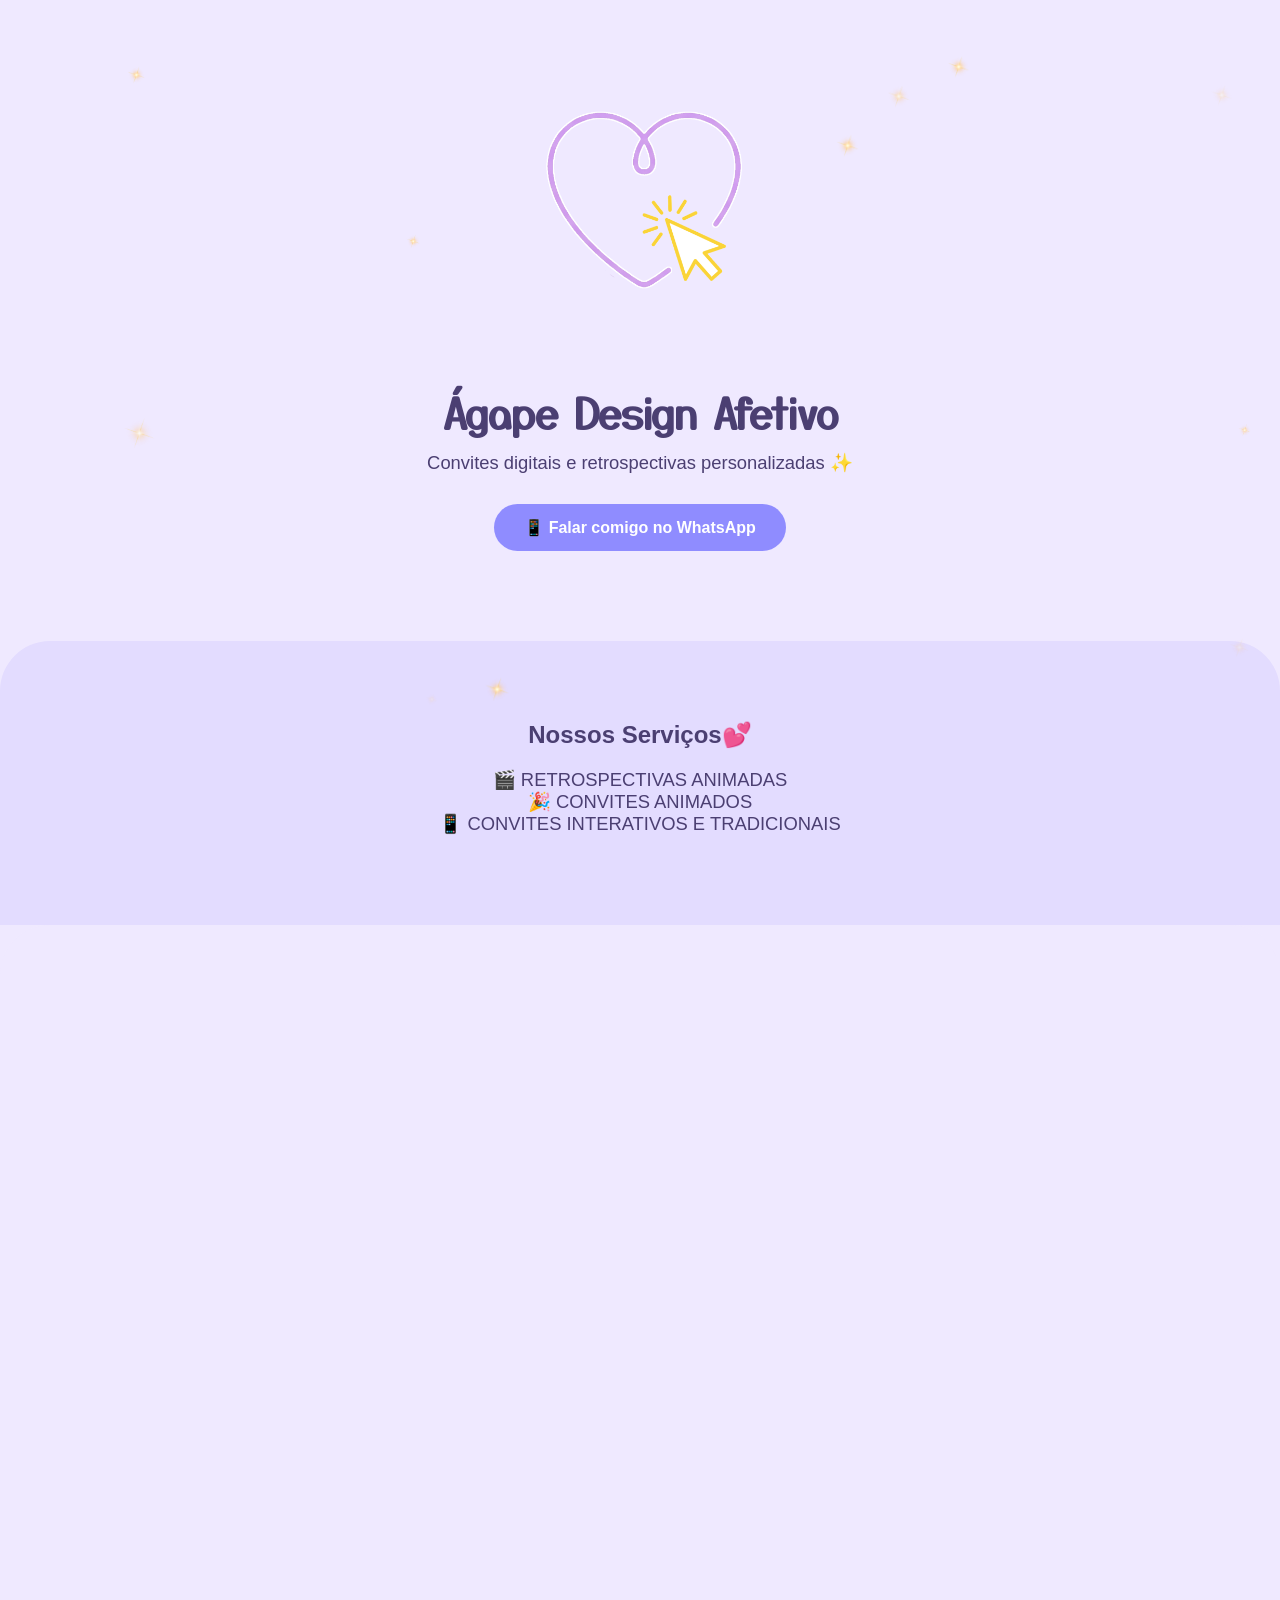
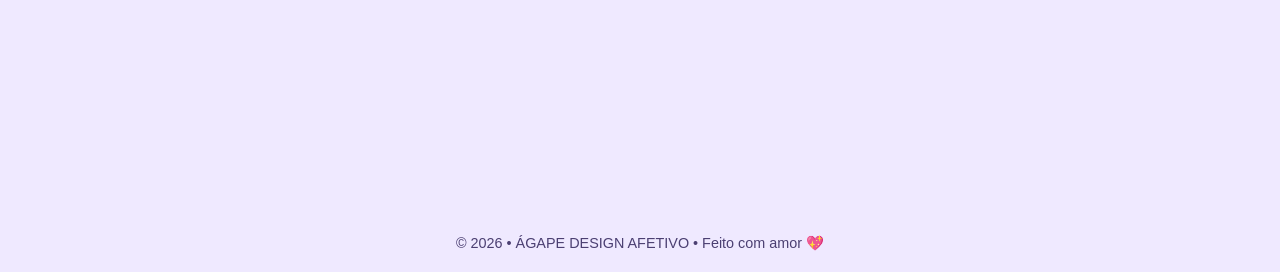
<file: index.html>
<!DOCTYPE html><html lang="pt-BR"><head><!-- Define a codificação de caracteres --><meta charset="UTF-8"><!-- Título que aparece na aba do navegador --><title>Ágape Design Afetivo</title><!-- favicon.png → AQUI VAI O ÍCONE DO SEU SITE (imagem pequena que aparece na aba) --><link rel="icon" href="favicon.png" type="image/png"><!-- Conexão com Google Fonts --><link rel="preconnect" href="https://fonts.googleapis.com"><link rel="preconnect" href="https://fonts.gstatic.com" crossorigin><!-- Fonte personalizada usada no título --><link href="https://fonts.googleapis.com/css2?family=Yusei+Magic&display=swap" rel="stylesheet"><!-- Responsividade para celular --><meta name="viewport" content="width=device-width,initial-scale=1"><!-- Descrição que aparece no Google --><meta name="description" content="Convites digitais personalizados."><!-- Nome do autor do site --><meta name="author" content="Ágape Design Afetivo"><style>body{margin:0;font-family:Poppins,Arial,sans-serif;background:#efe9ff;color:#4b3f72;text-align:center}header{padding:70px 20px 50px}header img{max-width:260px;margin-bottom:20px}h1{font-size:2.6rem;margin-bottom:10px;font-family:'Yusei Magic',sans-serif}p{font-size:1.15rem;max-width:600px;margin:0 auto 30px}.btn{display:inline-block;padding:14px 30px;background:linear-gradient(135deg,#8f8cff,#8f8cff);color:#fff;text-decoration:none;border-radius:40px;font-weight:700;transition:.3s}.btn:hover{transform:scale(1.05);box-shadow:0 10px 25px rgba(0,0,0,.15)}section{background:#e3dcff;padding:60px 20px;border-radius:50px 50px 0 0;margin-top:40px}footer{background:#efe9ff;padding:20px;font-size:.9rem}.fade-galeria{background:#efe9ff;justify-content:center;align-items:center;flex-direction:column;padding:80px 20px;margin-top:0}.galeria-container{position:relative;width:100%;max-width:400px;height:650px;margin:40px auto;display:flex;justify-content:center;align-items:center}.galeria-container img{position:absolute;width:90%;height:650px;object-fit:cover;border-radius:20px;opacity:0;animation:fadeLoop 20s infinite}.galeria-container img:nth-child(1){animation-delay:0s}.galeria-container img:nth-child(2){animation-delay:5s}.galeria-container img:nth-child(3){animation-delay:10s}.galeria-container img:nth-child(4){animation-delay:15s}@keyframes fadeLoop{0%{opacity:0}5%{opacity:1}25%{opacity:1}30%{opacity:0}100%{opacity:0}}#brilhosCanvas{position:fixed;inset:0;width:100vw;height:100vh;pointer-events:none;z-index:10}</style></head><body><!-- Canvas onde os brilhos são desenhados --><canvas id="brilhosCanvas"></canvas><!-- brilho.png → AQUI VAI A IMAGEM DO BRILHO (estrelinha transparente em PNG) --> <img id="brilhoImg" src="brilho.png" style="display:none"><header><!-- logo.png → AQUI VAI SUA LOGO --> <img src="logo.png" alt="SUA LOGO AQUI"><h1>Ágape Design Afetivo</h1><p>Convites digitais e retrospectivas personalizadas ✨</p><!-- LINK DO SEU WHATSAPP (troque o número se quiser) --> <a class="btn" href="https://wa.me/5548996612459" target="_blank">📱 Falar comigo no WhatsApp</a></header><section><h2>Nossos Serviços💕</h2><p>🎬 RETROSPECTIVAS ANIMADAS<br>🎉 CONVITES ANIMADOS<br>📱 CONVITES INTERATIVOS E TRADICIONAIS</p></section><section class="fade-galeria"><div class="galeria-container"><!-- foto1.jpg → COLOQUE A FOTO DO SEU PRIMEIRO CONVITE --> <img src="foto1.jpg" alt="Convite 1"><!-- foto2.jpg → SEGUNDO CONVITE --> <img src="foto2.jpg" alt="Convite 2"><!-- foto3.jpg → TERCEIRO CONVITE --> <img src="foto3.jpg" alt="Convite 3"><!-- foto4.jpg → QUARTO CONVITE --> <img src="foto4.jpg" alt="Convite 4"></div></section><script>// ===== SISTEMA DE BRILHOS ANIMADOS =====

const canvas = document.getElementById('brilhosCanvas');
const ctx = canvas.getContext('2d');
const brilhoImg = document.getElementById('brilhoImg');

// Define tamanho do canvas igual à tela
canvas.width = window.innerWidth;
canvas.height = window.innerHeight;

let brilhos = [];
const MAX_BRILHOS = 12; // Quantidade máxima de brilhos

// Cria um novo brilho
function criarBrilho() {
  brilhos.push({
    x: Math.random() * 100,
    y: Math.random() * 100,
    size: Math.random() * 25 + 15,
    opacity: Math.random() * 0.6 + 0.4,
    dx: (Math.random() - 0.5) * 0.2,
    dy: (Math.random() - 0.5) * 0.2,
    dOpacity: (Math.random() - 0.5) * 0.015
  });

  if (brilhos.length > MAX_BRILHOS) brilhos.shift();
}

// Função que anima os brilhos
function animarBrilhos() {
  ctx.clearRect(0, 0, canvas.width, canvas.height);

  brilhos.forEach(b => {
    b.x += b.dx;
    b.y += b.dy;
    b.opacity += b.dOpacity;

    const x = (b.x / 100) * canvas.width;
    const y = (b.y / 100) * canvas.height;

    ctx.save();
    ctx.globalAlpha = b.opacity;
    ctx.drawImage(brilhoImg, x - b.size/2, y - b.size/2, b.size, b.size);
    ctx.restore();
  });

  requestAnimationFrame(animarBrilhos);
}

// Inicia os brilhos
for (let i = 0; i < MAX_BRILHOS; i++) criarBrilho();
brilhoImg.onload = animarBrilhos;


// 1. Bloquear o botão direito do mouse
  document.addEventListener('contextmenu', event => event.preventDefault());

  // 2. Bloquear atalhos de teclado (Ctrl+U, Ctrl+S, F12, etc.)
  document.addEventListener('keydown', function (event) {
    // Tecla 'u' (code 85) + CTRL
    if (event.ctrlKey && event.keyCode === 85) {
      event.preventDefault();
    }
    // Tecla 's' (code 83) + CTRL (evita salvar a página)
    if (event.ctrlKey && event.keyCode === 83) {
      event.preventDefault();
    }
    // Tecla F12 (code 123)
    if (event.keyCode === 123) {
      event.preventDefault();
    }
  });</script><footer>© 2026 • ÁGAPE DESIGN AFETIVO • Feito com amor 💖</footer></body></html>
</file>
